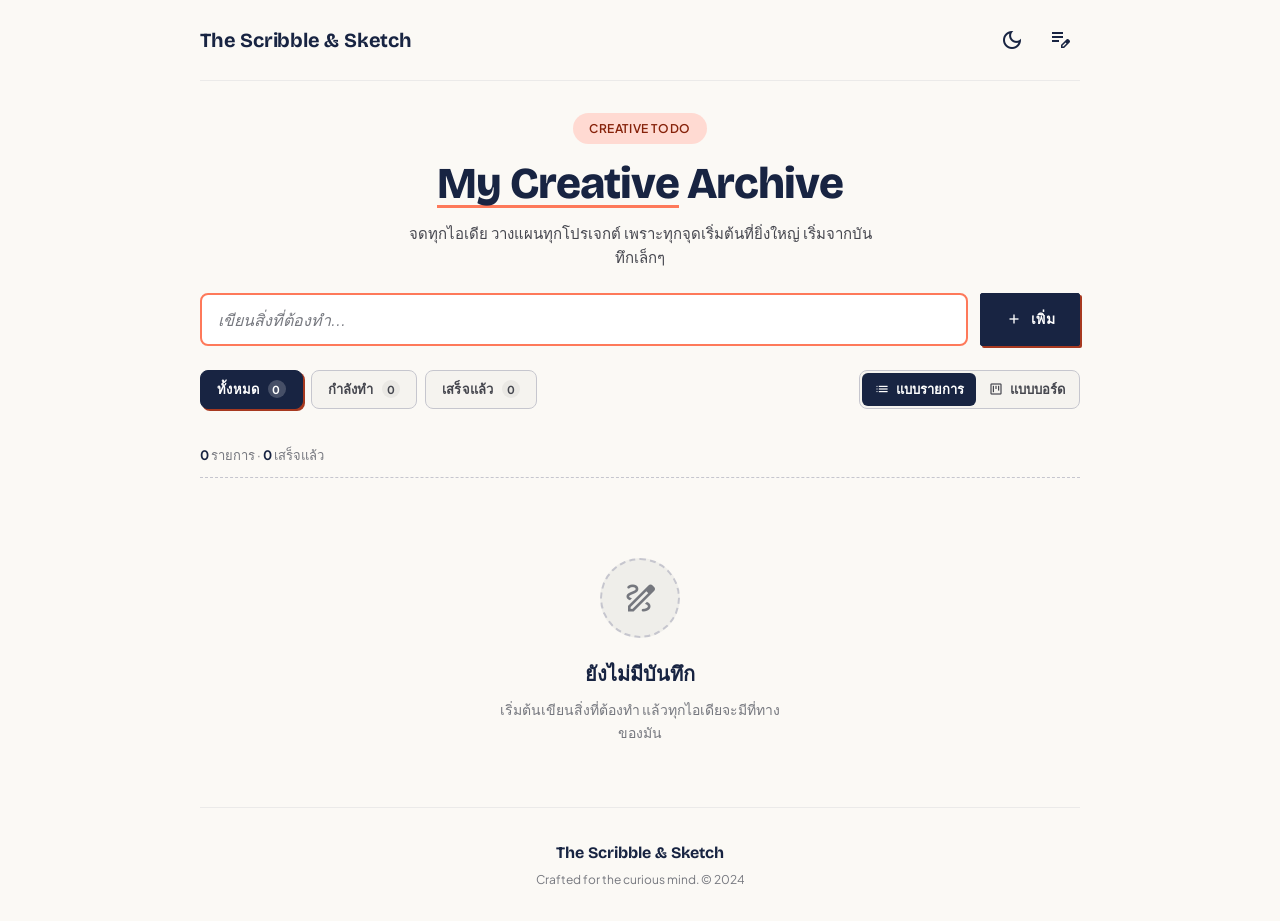
<file: index.html>
<!DOCTYPE html>
<html lang="th">
<head>
  <meta charset="UTF-8">
  <meta name="viewport" content="width=device-width, initial-scale=1.0">
  <meta name="description" content="My Creative Archive — จดบันทึกไอเดียสร้างสรรค์ของคุณ ด้วย Todo-List ที่ออกแบบเพื่อนักสร้างสรรค์">
  <title>My Creative Archive | Todo-List</title>

  <!-- Google Fonts -->
  <link rel="preconnect" href="https://fonts.googleapis.com">
  <link rel="preconnect" href="https://fonts.gstatic.com" crossorigin>
  <link href="https://fonts.googleapis.com/css2?family=Bricolage+Grotesque:wght@600;700;800&family=Plus+Jakarta+Sans:wght@400;500;600;700&display=swap" rel="stylesheet">

  <!-- Material Symbols -->
  <link href="https://fonts.googleapis.com/css2?family=Material+Symbols+Outlined:wght,FILL@100..700,0..1&display=swap" rel="stylesheet">

  <!-- Styles -->
  <link rel="stylesheet" href="style.css">
</head>
<body>
  <div class="app-container">

    <!-- ═══════════ HEADER ═══════════ -->
    <header class="app-header" id="app-header">
      <h1 class="app-header__brand">The Scribble & Sketch</h1>
      <div class="app-header__actions">
        <!-- Light/Dark Toggle -->
        <button class="app-header__icon" aria-label="สลับโหมดมืด/สว่าง" id="theme-toggle-btn">
          <span class="material-symbols-outlined" id="theme-icon">dark_mode</span>
        </button>
        <button class="app-header__icon" aria-label="Menu" id="header-menu-btn">
          <span class="material-symbols-outlined">edit_note</span>
        </button>
      </div>
    </header>

    <!-- ═══════════ HERO ═══════════ -->
    <section class="hero reveal" id="hero-section">
      <span class="hero__badge">Creative Todo</span>
      <h2 class="hero__title">
        <span class="pencil-underline">My Creative</span> Archive
      </h2>
      <p class="hero__subtitle">
        จดทุกไอเดีย วางแผนทุกโปรเจกต์ เพราะทุกจุดเริ่มต้นที่ยิ่งใหญ่ เริ่มจากบันทึกเล็กๆ
      </p>
    </section>

    <!-- ═══════════ ADD FORM ═══════════ -->
    <form class="add-form reveal" id="add-todo-form">
      <input
        type="text"
        class="add-form__input"
        id="todo-input"
        placeholder="เขียนสิ่งที่ต้องทำ..."
        autocomplete="off"
        maxlength="200"
        aria-label="เพิ่ม todo ใหม่"
      >
      <button type="submit" class="add-form__btn" id="add-todo-btn">
        <span class="material-symbols-outlined" style="font-size:18px;">add</span>
        เพิ่ม
      </button>
    </form>

    <!-- ═══════════ TOOLBAR (FILTER & VIEW SWITCHER) ═══════════ -->
    <div class="toolbar reveal" id="toolbar">
      <!-- Filter Tabs (List View Only) -->
      <div class="filter-bar" id="filter-bar">
        <button class="filter-tab filter-tab--active" data-filter="all" id="filter-all">
          ทั้งหมด
          <span class="filter-tab__count" id="count-all">0</span>
        </button>
        <button class="filter-tab" data-filter="active" id="filter-active">
          กำลังทำ
          <span class="filter-tab__count" id="count-active">0</span>
        </button>
        <button class="filter-tab" data-filter="done" id="filter-done">
          เสร็จแล้ว
          <span class="filter-tab__count" id="count-done">0</span>
        </button>
      </div>

      <!-- View Switcher -->
      <div class="view-switcher" id="view-switcher">
        <button class="view-btn view-btn--active" data-view="list" id="view-list-btn" title="มุมมองปกติ">
          <span class="material-symbols-outlined">list</span>
          แบบรายการ
        </button>
        <button class="view-btn" data-view="board" id="view-board-btn" title="มุมมองบอร์ด Trello">
          <span class="material-symbols-outlined">view_kanban</span>
          แบบบอร์ด
        </button>
      </div>
    </div>

    <!-- Stats Bar (List View only) -->
    <div class="stats-bar reveal" id="stats-bar">
      <span class="stats-bar__info" id="stats-info">
        <strong>0</strong> รายการ · <strong>0</strong> เสร็จแล้ว
      </span>
      <button class="stats-bar__clear-btn" id="clear-done-btn" style="display:none;">
        ลบที่เสร็จแล้ว
      </button>
    </div>

    <!-- ═══════════ LIST VIEW ═══════════ -->
    <ul class="todo-list" id="todo-list">
      <!-- Todo items rendered here in List view -->
    </ul>

    <!-- ═══════════ TRELLO BOARD VIEW ═══════════ -->
    <div class="trello-board" id="trello-board">
      
      <!-- To Do Column -->
      <div class="board-column board-column--todo" data-status="todo">
        <div class="board-column__header">
          <span class="board-column__title">สิ่งที่ต้องทำ</span>
          <span class="board-column__count" id="todo-count">0</span>
        </div>
        <ul class="board-column__list" id="todo-column-list" data-status="todo">
          <!-- cards -->
        </ul>
      </div>

      <!-- Doing Column -->
      <div class="board-column board-column--doing" data-status="doing">
        <div class="board-column__header">
          <span class="board-column__title">กำลังทำ</span>
          <span class="board-column__count" id="doing-count">0</span>
        </div>
        <ul class="board-column__list" id="doing-column-list" data-status="doing">
          <!-- cards -->
        </ul>
      </div>

      <!-- Done Column -->
      <div class="board-column board-column--done" data-status="done">
        <div class="board-column__header">
          <span class="board-column__title">เสร็จแล้ว</span>
          <span class="board-column__count" id="done-count">0</span>
        </div>
        <ul class="board-column__list" id="done-column-list" data-status="done">
          <!-- cards -->
        </ul>
      </div>

    </div>

    <!-- ═══════════ EMPTY STATE ═══════════ -->
    <div class="empty-state" id="empty-state" style="display:none;">
      <div class="empty-state__icon">
        <span class="material-symbols-outlined">draw</span>
      </div>
      <h3 class="empty-state__title">ยังไม่มีบันทึก</h3>
      <p class="empty-state__text">เริ่มต้นเขียนสิ่งที่ต้องทำ แล้วทุกไอเดียจะมีที่ทางของมัน</p>
    </div>

    <!-- ═══════════ FOOTER ═══════════ -->
    <footer class="app-footer" id="app-footer">
      <p class="app-footer__brand">The Scribble & Sketch</p>
      <p class="app-footer__text">Crafted for the curious mind. © 2024</p>
    </footer>

  </div>

  <script src="app.js"></script>
</body>
</html>
</file>
<file: style.css>
/* ============================================
   ARTISANAL ARCHIVE — Design System Tokens
   ============================================ */

:root {
  /* — Surface Colors (Light Mode) — */
  --surface: #fbf9f5;
  --surface-dim: #dbdad6;
  --surface-bright: #fbf9f5;
  --surface-container-lowest: #ffffff;
  --surface-container-low: #f5f3ef;
  --surface-container: #efeeea;
  --surface-container-high: #eae8e4;
  --surface-container-highest: #e4e2de;

  /* — On Surface — */
  --on-surface: #1b1c1a;
  --on-surface-variant: #45464e;
  --inverse-surface: #30312e;
  --inverse-on-surface: #f2f0ed;

  /* — Outline — */
  --outline: #75777e;
  --outline-variant: #c6c6ce;

  /* — Primary (Ink Indigo) — */
  --primary: #182442;
  --on-primary: #ffffff;
  --primary-container: #2e3a59;
  --on-primary-container: #98a4c9;
  --inverse-primary: #bac6ec;
  --surface-tint: #525e7f;

  /* — Secondary (Pencil Sunset) — */
  --secondary: #a73920;
  --on-secondary: #ffffff;
  --secondary-container: #fe795a;
  --on-secondary-container: #6f1300;
  --secondary-fixed: #ffdad2;
  --secondary-fixed-dim: #ffb4a3;

  /* — Tertiary (Craft Leaf) — */
  --tertiary: #0a2c14;
  --on-tertiary: #ffffff;
  --tertiary-container: #224228;
  --on-tertiary-container: #8aae8c;
  --tertiary-fixed: #c6ecc7;
  --tertiary-fixed-dim: #abd0ac;

  /* — Error — */
  --error: #ba1a1a;
  --on-error: #ffffff;
  --error-container: #ffdad6;
  --on-error-container: #93000a;

  /* — Typography — */
  --font-headline: 'Bricolage Grotesque', sans-serif;
  --font-body: 'Plus Jakarta Sans', sans-serif;

  /* — Spacing (8px rhythm) — */
  --unit: 8px;
  --gutter: 24px;
  --container-max: 960px; /* Expanded for board view */
  --margin-mobile: 16px;
  --margin-desktop: 40px;

  /* — Radius — */
  --radius-sm: 0.25rem;
  --radius: 0.5rem;
  --radius-md: 0.75rem;
  --radius-lg: 1rem;
  --radius-xl: 1.5rem;
  --radius-full: 9999px;
  
  --dot-color: rgba(24, 36, 66, 0.07);
}

/* ════════════════════════════════════════════
   DARK MODE OVERRIDES
   ════════════════════════════════════════════ */
html.dark, body.dark {
  /* — Surface Colors (Dark Mode) — */
  --surface: #191a17;
  --surface-dim: #111210;
  --surface-bright: #242521;
  --surface-container-lowest: #0c0d0b;
  --surface-container-low: #1f201c;
  --surface-container: #252622;
  --surface-container-high: #2d2e29;
  --surface-container-highest: #343630;

  /* — On Surface — */
  --on-surface: #eae8e4;
  --on-surface-variant: #b8b9b0;
  --inverse-surface: #fbf9f5;
  --inverse-on-surface: #1b1c1a;

  /* — Outline — */
  --outline: #8c8e85;
  --outline-variant: #43453e;

  /* — Primary — */
  --primary: #bac6ec;
  --on-primary: #121b30;
  --primary-container: #2e3a59;
  --on-primary-container: #dae2ff;
  --inverse-primary: #182442;
  --surface-tint: #bac6ec;

  /* — Secondary — */
  --secondary: #fe795a;
  --on-secondary: #570a00;
  --secondary-container: #a73920;
  --on-secondary-container: #ffdad2;

  /* — Tertiary — */
  --tertiary: #abd0ac;
  --on-tertiary: #002209;
  --tertiary-container: #224228;
  --on-tertiary-container: #c6ecc7;

  /* — Error — */
  --error: #ffb4ab;
  --on-error: #690005;
  --error-container: #93000a;
  --on-error-container: #ffdad6;

  --dot-color: rgba(234, 232, 228, 0.05);
}

/* ============================================
   RESET & BASE
   ============================================ */

*,
*::before,
*::after {
  margin: 0;
  padding: 0;
  box-sizing: border-box;
}

html {
  scroll-behavior: smooth;
  -webkit-font-smoothing: antialiased;
}

body {
  font-family: var(--font-body);
  font-size: 16px;
  line-height: 1.6;
  color: var(--on-surface);
  background-color: var(--surface);
  background-image: radial-gradient(var(--dot-color) 0.5px, transparent 0.5px);
  background-size: 24px 24px;
  min-height: 100dvh;
  position: relative;
  transition: background-color 0.3s ease, color 0.3s ease;
}

/* Paper texture overlay */
body::before {
  content: "";
  position: fixed;
  inset: 0;
  opacity: 0.03;
  pointer-events: none;
  background-image: url("https://www.transparenttextures.com/patterns/natural-paper.png");
  z-index: 0;
}

/* Smooth transitions for theme switching */
body, header, section, input, button, li, div, span, label {
  transition: background-color 0.25s ease, color 0.25s ease, border-color 0.25s ease, box-shadow 0.25s ease;
}

a {
  text-decoration: none;
  color: inherit;
}

button {
  cursor: pointer;
  border: none;
  background: none;
  font-family: inherit;
}

input {
  font-family: inherit;
  outline: none;
}

ul {
  list-style: none;
}

/* ============================================
   TYPOGRAPHY
   ============================================ */

.text-headline-xl {
  font-family: var(--font-headline);
  font-size: 48px;
  font-weight: 800;
  line-height: 1.1;
  letter-spacing: -0.02em;
}

.text-headline-lg {
  font-family: var(--font-headline);
  font-size: 32px;
  font-weight: 700;
  line-height: 1.2;
}

.text-headline-md {
  font-family: var(--font-headline);
  font-size: 24px;
  font-weight: 600;
  line-height: 1.3;
}

.text-body-lg {
  font-family: var(--font-body);
  font-size: 18px;
  font-weight: 400;
  line-height: 1.6;
}

.text-body-md {
  font-family: var(--font-body);
  font-size: 16px;
  font-weight: 400;
  line-height: 1.6;
}

.text-label-md {
  font-family: var(--font-body);
  font-size: 14px;
  font-weight: 600;
  line-height: 1.2;
  letter-spacing: 0.05em;
}

.text-caption {
  font-family: var(--font-body);
  font-size: 12px;
  font-weight: 500;
  line-height: 1.4;
}

/* ============================================
   LAYOUT
   ============================================ */

.app-container {
  position: relative;
  z-index: 1;
  max-width: var(--container-max);
  margin: 0 auto;
  padding: 0 var(--margin-mobile);
  min-height: 100dvh;
  display: flex;
  flex-direction: column;
}

/* ============================================
   HEADER
   ============================================ */

.app-header {
  display: flex;
  justify-content: space-between;
  align-items: center;
  padding: 20px 0;
  border-bottom: 1px solid rgba(198, 198, 206, 0.3);
}

.app-header__brand {
  font-family: var(--font-headline);
  font-size: 20px;
  font-weight: 700;
  color: var(--primary);
  letter-spacing: -0.01em;
}

.app-header__actions {
  display: flex;
  gap: 8px;
}

.app-header__icon {
  width: 40px;
  height: 40px;
  display: flex;
  align-items: center;
  justify-content: center;
  color: var(--primary);
  border-radius: var(--radius);
}

.app-header__icon:hover {
  background: var(--surface-container);
}

/* ============================================
   HERO SECTION
   ============================================ */

.hero {
  padding: 32px 0 24px;
  text-align: center;
}

.hero__badge {
  display: inline-block;
  padding: 6px 16px;
  background: var(--secondary-fixed);
  color: #86220a;
  font-family: var(--font-body);
  font-size: 12px;
  font-weight: 600;
  letter-spacing: 0.05em;
  text-transform: uppercase;
  border-radius: var(--radius-full);
  margin-bottom: 16px;
}

html.dark .hero__badge {
  background: var(--secondary-container);
  color: var(--on-secondary-container);
}

.hero__title {
  font-family: var(--font-headline);
  font-size: clamp(32px, 6vw, 44px);
  font-weight: 800;
  line-height: 1.1;
  letter-spacing: -0.02em;
  color: var(--primary);
  margin-bottom: 12px;
}

.hero__subtitle {
  font-family: var(--font-body);
  font-size: 15px;
  color: var(--on-surface-variant);
  line-height: 1.6;
  max-width: 480px;
  margin: 0 auto;
}

/* Pencil underline decoration */
.pencil-underline {
  background: linear-gradient(to right, var(--secondary-container) 0%, var(--secondary-container) 100%);
  background-size: 100% 3px;
  background-position: 0 92%;
  background-repeat: no-repeat;
  padding-bottom: 2px;
}

/* ============================================
   ADD TODO FORM
   ============================================ */

.add-form {
  display: flex;
  gap: 12px;
  margin-bottom: 24px;
  align-items: stretch;
}

.add-form__input {
  flex: 1;
  padding: 14px 4px;
  font-size: 16px;
  color: var(--on-surface);
  background: transparent;
  border: none;
  border-bottom: 2px solid var(--outline-variant);
  border-radius: 0;
}

.add-form__input::placeholder {
  color: var(--outline);
  font-style: italic;
}

.add-form__input:focus {
  border-bottom-color: var(--secondary-container);
  background: var(--surface-container-lowest);
  border: 2px solid var(--secondary-container);
  border-radius: var(--radius);
  padding: 14px 16px;
}

.add-form__btn {
  display: flex;
  align-items: center;
  gap: 8px;
  padding: 14px 24px;
  background: var(--primary);
  color: var(--on-primary);
  font-family: var(--font-body);
  font-size: 14px;
  font-weight: 600;
  letter-spacing: 0.03em;
  border: 1.5px solid var(--primary);
  border-radius: 2px;
  box-shadow: 2px 2px 0px 0px var(--secondary);
  white-space: nowrap;
  flex-shrink: 0;
}

.add-form__btn:hover {
  transform: translateY(-2px);
  box-shadow: 3px 3px 0px 0px var(--secondary);
}

.add-form__btn:active {
  transform: translateY(1px);
  box-shadow: 1px 1px 0px 0px var(--secondary);
}

/* ============================================
   FILTER & VIEW SWITCHBAR
   ============================================ */

.toolbar {
  display: flex;
  justify-content: space-between;
  align-items: center;
  margin-bottom: 24px;
  gap: 16px;
  flex-wrap: wrap;
}

.filter-bar {
  display: flex;
  gap: 8px;
  flex-wrap: wrap;
}

.filter-tab {
  padding: 8px 16px;
  font-family: var(--font-body);
  font-size: 13px;
  font-weight: 600;
  color: var(--on-surface-variant);
  background: var(--surface-container-low);
  border: 1px solid var(--outline-variant);
  border-radius: var(--radius);
  letter-spacing: 0.02em;
}

.filter-tab:hover {
  background: var(--surface-container);
  color: var(--primary);
}

.filter-tab--active {
  background: var(--primary);
  color: var(--on-primary);
  border-color: var(--primary);
  box-shadow: 2px 2px 0px 0px var(--secondary);
}

.filter-tab--active:hover {
  background: var(--primary-container);
  color: var(--on-primary);
}

.filter-tab__count {
  display: inline-flex;
  align-items: center;
  justify-content: center;
  min-width: 18px;
  height: 18px;
  padding: 0 4px;
  margin-left: 6px;
  font-size: 11px;
  font-weight: 700;
  border-radius: var(--radius-full);
  background: rgba(255, 255, 255, 0.2);
}

.filter-tab:not(.filter-tab--active) .filter-tab__count {
  background: var(--surface-container-high);
  color: var(--on-surface-variant);
}

/* View Switcher */
.view-switcher {
  display: flex;
  background: var(--surface-container-low);
  border: 1px solid var(--outline-variant);
  border-radius: var(--radius);
  padding: 2px;
}

.view-btn {
  display: flex;
  align-items: center;
  gap: 6px;
  padding: 6px 12px;
  font-size: 13px;
  font-weight: 600;
  color: var(--on-surface-variant);
  border-radius: calc(var(--radius) - 2px);
}

.view-btn:hover {
  color: var(--primary);
}

.view-btn--active {
  background: var(--primary);
  color: var(--on-primary);
}

.view-btn .material-symbols-outlined {
  font-size: 16px;
}

/* ============================================
   STATS BAR
   ============================================ */

.stats-bar {
  display: flex;
  justify-content: space-between;
  align-items: center;
  padding: 12px 0;
  margin-bottom: 16px;
  border-bottom: 1px dashed var(--outline-variant);
}

.stats-bar__info {
  font-size: 13px;
  color: var(--outline);
}

.stats-bar__info strong {
  color: var(--primary);
  font-weight: 700;
}

.stats-bar__clear-btn {
  font-size: 12px;
  font-weight: 600;
  color: var(--secondary);
  padding: 6px 12px;
  border-radius: var(--radius);
  letter-spacing: 0.02em;
}

.stats-bar__clear-btn:hover {
  background: var(--error-container);
  color: var(--error);
}

/* ============================================
   TODO LIST VIEW (Vertical)
   ============================================ */

.todo-list {
  display: flex;
  flex-direction: column;
  gap: 12px;
  flex: 1;
  padding-bottom: 40px;
}

/* ============================================
   TODO ITEM CARD
   ============================================ */

.todo-item {
  position: relative;
  display: flex;
  align-items: flex-start;
  gap: 14px;
  padding: 18px 20px;
  background: var(--surface-container-low);
  border: 1px solid rgba(198, 198, 206, 0.15);
  border-radius: var(--radius);
  animation: slideIn 0.35s cubic-bezier(0.25, 0.46, 0.45, 0.94) both;
}

.todo-item:hover {
  transform: translateY(-3px);
  box-shadow: 0 8px 24px -8px rgba(167, 57, 32, 0.08);
}

/* Washi tape accent */
.todo-item::before {
  content: "";
  position: absolute;
  top: -5px;
  right: 20px;
  width: 36px;
  height: 10px;
  border-radius: 1px;
  transform: rotate(2deg);
  opacity: 0.5;
  z-index: 2;
}

.todo-item:nth-child(4n+1)::before { background: var(--secondary-container); }
.todo-item:nth-child(4n+2)::before { background: var(--tertiary-fixed-dim); }
.todo-item:nth-child(4n+3)::before { background: var(--inverse-primary); }
.todo-item:nth-child(4n+4)::before { background: var(--secondary-fixed-dim); }

/* Status-based styles for list view */
.todo-item--doing {
  border-left: 4px solid var(--secondary);
}

.todo-item--done {
  opacity: 0.6;
}

.todo-item--done .todo-item__text {
  text-decoration: line-through;
  text-decoration-color: var(--secondary);
  text-decoration-thickness: 2px;
  color: var(--outline);
}

/* Dragging state */
.todo-item--dragging {
  opacity: 0.3;
  border: 2px dashed var(--outline);
  box-shadow: none;
  transform: scale(0.96);
}

/* Deleting animation */
.todo-item--removing {
  animation: slideOut 0.3s cubic-bezier(0.55, 0.06, 0.68, 0.19) forwards;
}

/* ============================================
   CUSTOM CHECKBOX (Hand-drawn X)
   ============================================ */

.todo-checkbox {
  position: relative;
  width: 26px;
  height: 26px;
  flex-shrink: 0;
  margin-top: 2px;
  cursor: pointer;
}

.todo-checkbox input {
  position: absolute;
  opacity: 0;
  width: 100%;
  height: 100%;
  cursor: pointer;
  z-index: 2;
}

.todo-checkbox__box {
  position: absolute;
  inset: 0;
  border: 2px solid var(--outline-variant);
  border-radius: 4px;
  background: var(--surface-container-lowest);
}

.todo-checkbox input:hover + .todo-checkbox__box {
  border-color: var(--primary);
  background: var(--surface-container);
}

/* Hand-drawn X mark via SVG */
.todo-checkbox__mark {
  position: absolute;
  inset: 0;
  display: flex;
  align-items: center;
  justify-content: center;
  opacity: 0;
  transform: scale(0.5) rotate(-10deg);
  transition: all 0.25s cubic-bezier(0.34, 1.56, 0.64, 1);
}

.todo-checkbox__mark svg {
  width: 18px;
  height: 18px;
}

.todo-checkbox__mark svg path {
  stroke: var(--secondary);
  stroke-width: 3;
  stroke-linecap: round;
  fill: none;
  stroke-dasharray: 30;
  stroke-dashoffset: 30;
  transition: stroke-dashoffset 0.3s cubic-bezier(0.65, 0, 0.35, 1);
}

.todo-checkbox input:checked + .todo-checkbox__box {
  border-color: var(--secondary);
  background: var(--secondary-fixed);
}

html.dark .todo-checkbox input:checked + .todo-checkbox__box {
  background: var(--secondary-container);
}

.todo-checkbox input:checked ~ .todo-checkbox__mark {
  opacity: 1;
  transform: scale(1) rotate(0deg);
}

.todo-checkbox input:checked ~ .todo-checkbox__mark svg path {
  stroke-dashoffset: 0;
}

/* ============================================
   TODO ITEM CONTENT & ACTIONS
   ============================================ */

.todo-item__content {
  flex: 1;
  min-width: 0;
}

.todo-item__text {
  font-family: var(--font-body);
  font-size: 16px;
  line-height: 1.5;
  color: var(--on-surface);
  word-break: break-word;
}

.todo-item__meta {
  display: flex;
  align-items: center;
  gap: 8px;
  margin-top: 6px;
}

.todo-item__date {
  font-size: 11px;
  font-weight: 500;
  color: var(--outline);
  letter-spacing: 0.02em;
}

.todo-item__status-tag {
  font-size: 10px;
  font-weight: 700;
  padding: 2px 6px;
  border-radius: 4px;
  text-transform: uppercase;
}

.todo-item__status-tag--todo {
  background: var(--surface-container-highest);
  color: var(--on-surface-variant);
}

.todo-item__status-tag--doing {
  background: var(--secondary-fixed);
  color: var(--on-secondary-container);
}

html.dark .todo-item__status-tag--doing {
  background: var(--secondary-container);
  color: var(--on-secondary-container);
}

.todo-item__status-tag--done {
  background: var(--tertiary-fixed);
  color: var(--on-tertiary-container);
}

html.dark .todo-item__status-tag--done {
  background: var(--tertiary-container);
  color: var(--on-tertiary-container);
}

/* Inline edit input */
.todo-item__edit-input {
  width: 100%;
  padding: 6px 4px;
  font-family: var(--font-body);
  font-size: 16px;
  line-height: 1.5;
  color: var(--on-surface);
  background: transparent;
  border: none;
  border-bottom: 2px solid var(--secondary-container);
  outline: none;
}

/* Item Actions */
.todo-item__actions {
  display: flex;
  gap: 4px;
  opacity: 0;
  flex-shrink: 0;
  margin-top: 2px;
}

.todo-item:hover .todo-item__actions {
  opacity: 1;
}

.todo-action-btn {
  width: 32px;
  height: 32px;
  display: flex;
  align-items: center;
  justify-content: center;
  border-radius: var(--radius);
  color: var(--outline);
}

.todo-action-btn:hover {
  background: var(--surface-container);
  color: var(--primary);
}

.todo-action-btn--delete:hover {
  background: var(--error-container);
  color: var(--error);
}

.todo-action-btn .material-symbols-outlined {
  font-size: 18px;
}

/* Helper selector for Mobile Status Move */
.todo-item__move-selector {
  font-size: 11px;
  font-weight: 600;
  border: 1px solid var(--outline-variant);
  background: var(--surface-container-low);
  color: var(--on-surface);
  border-radius: 4px;
  padding: 2px 4px;
  outline: none;
  cursor: pointer;
}

/* ============================================
   TRELLO BOARD VIEW (Kanban)
   ============================================ */

.trello-board {
  display: none; /* Controlled by js */
  gap: 20px;
  padding-bottom: 40px;
  overflow-x: auto;
  align-items: flex-start;
  scroll-snap-type: x mandatory;
}

.board-column {
  flex: 1;
  min-width: 280px;
  background: var(--surface-container-low);
  border: 1px solid rgba(198, 198, 206, 0.25);
  border-radius: var(--radius-md);
  padding: 16px;
  scroll-snap-align: start;
}

.board-column__header {
  display: flex;
  justify-content: space-between;
  align-items: center;
  margin-bottom: 16px;
  padding-bottom: 8px;
  border-bottom: 2px solid var(--outline-variant);
  position: relative;
}

/* Column Header washi style line */
.board-column__header::after {
  content: "";
  position: absolute;
  bottom: -2px;
  left: 0;
  width: 40px;
  height: 2px;
}

.board-column--todo .board-column__header::after { background: var(--outline); }
.board-column--doing .board-column__header::after { background: var(--secondary); }
.board-column--done .board-column__header::after { background: var(--tertiary); }

.board-column__title {
  font-family: var(--font-headline);
  font-size: 18px;
  font-weight: 700;
  color: var(--primary);
}

.board-column__count {
  font-size: 12px;
  font-weight: 700;
  color: var(--outline);
  background: var(--surface-container-high);
  padding: 2px 8px;
  border-radius: var(--radius-full);
}

.board-column__list {
  display: flex;
  flex-direction: column;
  gap: 12px;
  min-height: 350px;
  padding: 4px 0;
  transition: background-color 0.2s ease;
}

.board-column__list--dragover {
  background-color: var(--surface-container);
  border-radius: var(--radius);
  outline: 2px dashed var(--secondary-container);
}

/* Force specific column changes in Board View */
.trello-board .todo-item {
  cursor: grab;
}

.trello-board .todo-item:active {
  cursor: grabbing;
}

/* Hide checkbox in Board View because drag represents status */
.trello-board .todo-checkbox {
  display: none;
}

/* ============================================
   EMPTY STATE
   ============================================ */

.empty-state {
  display: flex;
  flex-direction: column;
  align-items: center;
  justify-content: center;
  padding: 64px 24px;
  text-align: center;
  animation: fadeIn 0.5s ease;
}

.empty-state__icon {
  width: 80px;
  height: 80px;
  display: flex;
  align-items: center;
  justify-content: center;
  background: var(--surface-container);
  border-radius: 50%;
  margin-bottom: 20px;
  border: 2px dashed var(--outline-variant);
}

.empty-state__icon .material-symbols-outlined {
  font-size: 36px;
  color: var(--outline);
}

.empty-state__title {
  font-family: var(--font-headline);
  font-size: 20px;
  font-weight: 600;
  color: var(--primary);
  margin-bottom: 8px;
}

.empty-state__text {
  font-size: 14px;
  color: var(--outline);
  max-width: 280px;
}

/* ============================================
   FOOTER
   ============================================ */

.app-footer {
  text-align: center;
  padding: 32px 0;
  border-top: 1px solid rgba(198, 198, 206, 0.3);
  margin-top: auto;
}

.app-footer__brand {
  font-family: var(--font-headline);
  font-size: 16px;
  font-weight: 700;
  color: var(--primary);
  margin-bottom: 4px;
}

.app-footer__text {
  font-size: 12px;
  color: var(--outline);
}

/* ============================================
   ANIMATIONS
   ============================================ */

@keyframes slideIn {
  from {
    opacity: 0;
    transform: translateY(12px) scale(0.98);
  }
  to {
    opacity: 1;
    transform: translateY(0) scale(1);
  }
}

@keyframes slideOut {
  from {
    opacity: 1;
    transform: translateX(0) scale(1);
  }
  to {
    opacity: 0;
    transform: translateX(40px) scale(0.95);
  }
}

@keyframes fadeIn {
  from { opacity: 0; }
  to { opacity: 1; }
}

/* Scroll reveal */
.reveal {
  opacity: 0;
  transform: translateY(20px);
  transition: all 0.6s cubic-bezier(0.25, 0.46, 0.45, 0.94);
}

.reveal.active {
  opacity: 1;
  transform: translateY(0);
}

/* ============================================
   RESPONSIVE
   ============================================ */

@media (min-width: 768px) {
  .app-container {
    padding: 0 var(--margin-desktop);
  }
}

@media (max-width: 768px) {
  .trello-board {
    margin-left: calc(-1 * var(--margin-mobile));
    margin-right: calc(-1 * var(--margin-mobile));
    padding-left: var(--margin-mobile);
    padding-right: var(--margin-mobile);
  }
}

@media (max-width: 480px) {
  .add-form {
    flex-direction: column;
  }

  .add-form__btn {
    justify-content: center;
  }

  .todo-item__actions {
    opacity: 1;
  }

  .hero {
    padding: 24px 0 16px;
  }
}
</file>
